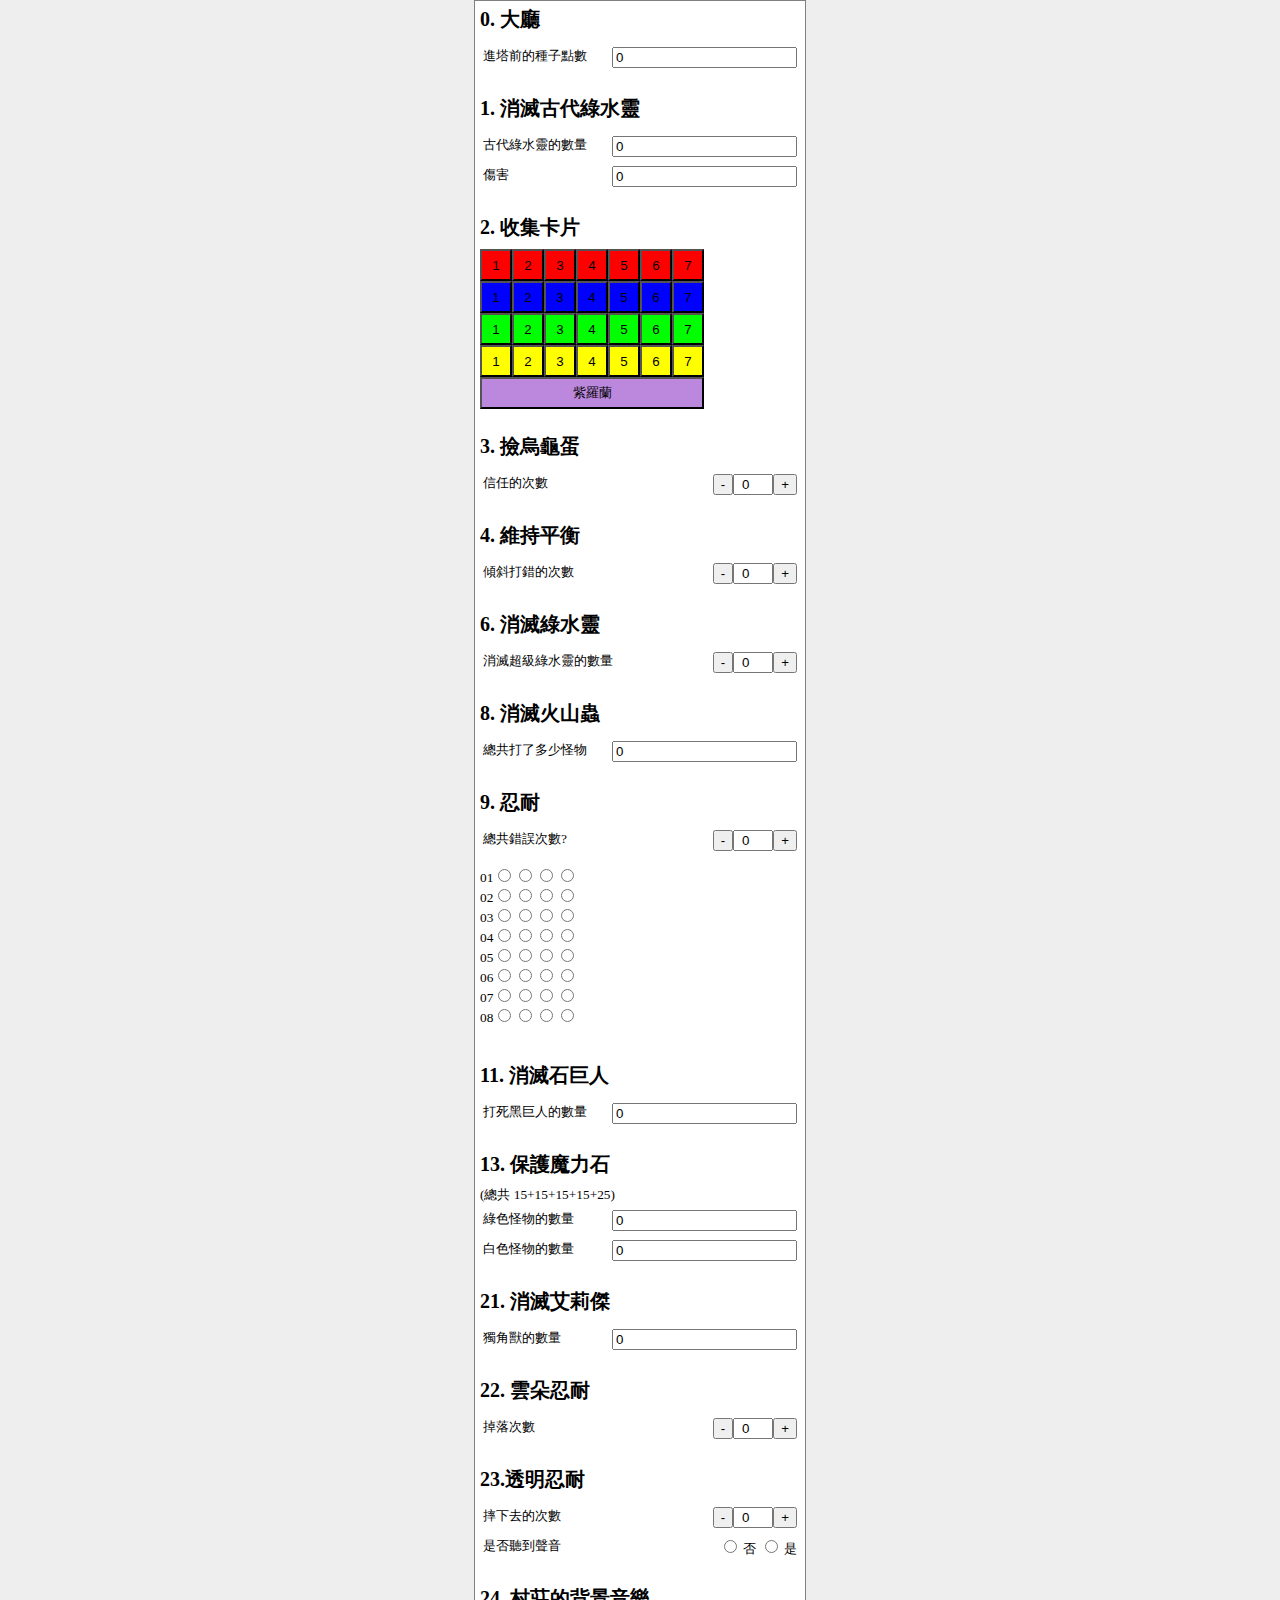
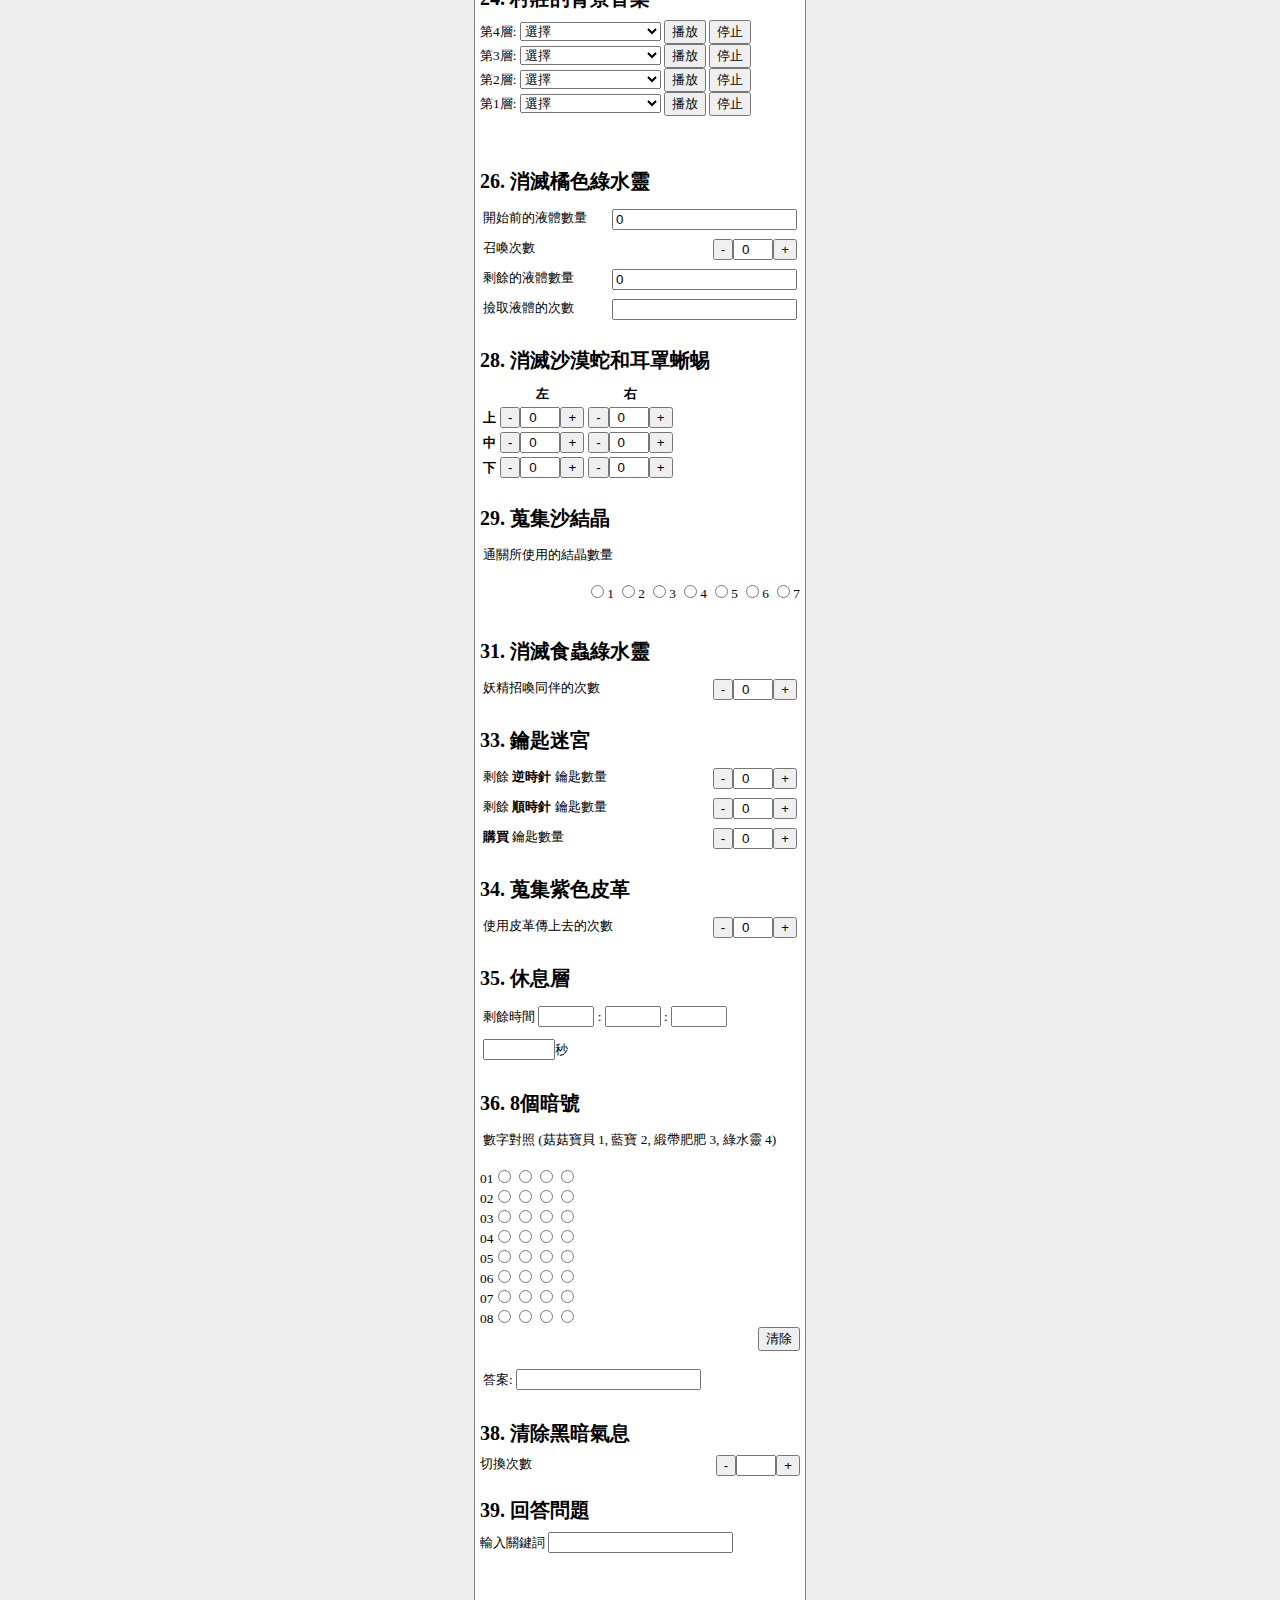
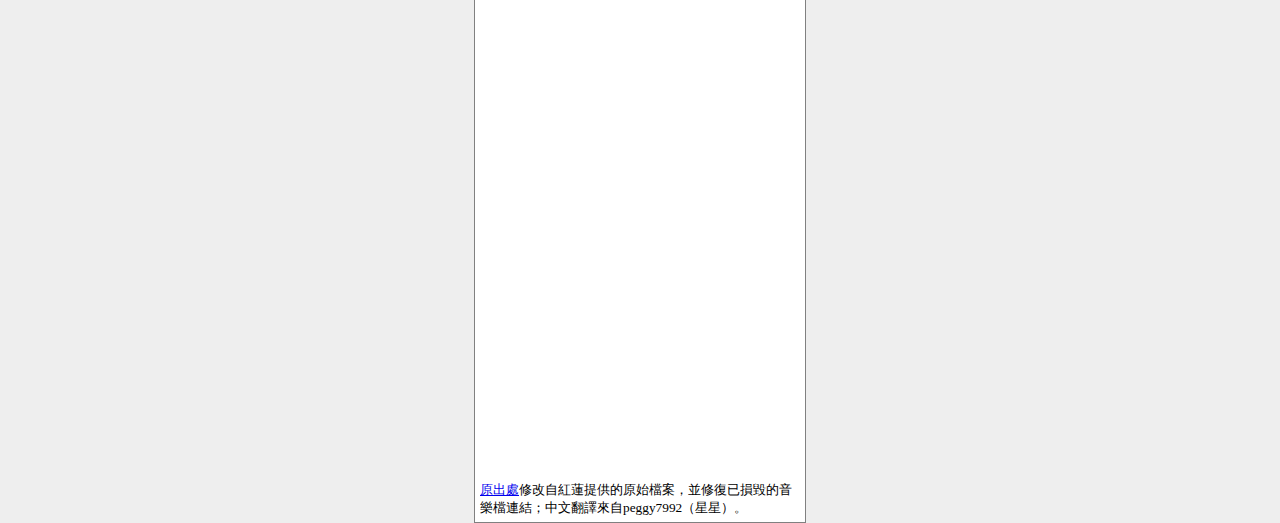
<file: 43.html>
<!doctype html><html><head>
	<meta http-equiv="content-type" content="text/html; charset=utf-8" />
	<meta name="viewport" content="width=device-width, user-scalable=no" />
	<title>seed43F記錄表</title>
	<link rel="stylesheet" href="css/seed43.css">

<!-- Google tag (gtag.js) -->
<script async src="https://www.googletagmanager.com/gtag/js?id=G-72Z5KE7XQC"></script>
<script>
  window.dataLayer = window.dataLayer || [];
  function gtag(){dataLayer.push(arguments);}
  gtag('js', new Date());

  gtag('config', 'G-72Z5KE7XQC');
</script>

</head><body>
	<div id="wrap">
		<form onsubmit="return false">
			<div id="floor0">
				<h1>0. 大廳</h1>
				<p><label for="q_0_0">進塔前的種子點數 <input type="number" id="q_0_0" value="0" /></label></p>
			</div>
			<div id="floor1">
				<h1>1. 消滅古代綠水靈</h1>
				<p><label for="q_1_0">古代綠水靈的數量 <input type="number" id="q_1_0"  value="0" /></label></p>
				<p><label for="q_1_1">傷害 <input type="number" id="q_1_1"  value="0" /></label></p>
			</div>
			<div id="floor2">
				<h1>2. 收集卡片</h1>
				<script type="text/html" id="card_form">
					<li>
						<button onclick="$(this).parent().remove();return false;">X</button>
						<button onclick="return toggleText($(this));" value="0">[未使用]</button>
						###1
					</li>
				</script>
				<div>
					<div><button style="width: 32px; height: 32px; background: #f00" onclick="return addCard(this.style.backgroundColor, '紅色', 1);">1</button><button style="width: 32px; height: 32px; background: #f00" onclick="return addCard(this.style.backgroundColor, '紅色', 2);">2</button><button style="width: 32px; height: 32px; background: #f00" onclick="return addCard(this.style.backgroundColor, '紅色', 3);">3</button><button style="width: 32px; height: 32px; background: #f00" onclick="return addCard(this.style.backgroundColor, '紅色', 4);">4</button><button style="width: 32px; height: 32px; background: #f00" onclick="return addCard(this.style.backgroundColor, '紅色', 5);">5</button><button style="width: 32px; height: 32px; background: #f00" onclick="return addCard(this.style.backgroundColor, '紅色', 6);">6</button><button style="width: 32px; height: 32px; background: #f00" onclick="return addCard(this.style.backgroundColor, '紅色', 7);">7</button></div><div><button style="width: 32px; height: 32px; background: #00f" onclick="return addCard(this.style.backgroundColor, '藍色', 1);">1</button><button style="width: 32px; height: 32px; background: #00f" onclick="return addCard(this.style.backgroundColor, '藍色', 2);">2</button><button style="width: 32px; height: 32px; background: #00f" onclick="return addCard(this.style.backgroundColor, '藍色', 3);">3</button><button style="width: 32px; height: 32px; background: #00f" onclick="return addCard(this.style.backgroundColor, '藍色', 4);">4</button><button style="width: 32px; height: 32px; background: #00f" onclick="return addCard(this.style.backgroundColor, '藍色', 5);">5</button><button style="width: 32px; height: 32px; background: #00f" onclick="return addCard(this.style.backgroundColor, '藍色', 6);">6</button><button style="width: 32px; height: 32px; background: #00f" onclick="return addCard(this.style.backgroundColor, '藍色', 7);">7</button></div><div><button style="width: 32px; height: 32px; background: #0f0" onclick="return addCard(this.style.backgroundColor, '綠色', 1);">1</button><button style="width: 32px; height: 32px; background: #0f0" onclick="return addCard(this.style.backgroundColor, '綠色', 2);">2</button><button style="width: 32px; height: 32px; background: #0f0" onclick="return addCard(this.style.backgroundColor, '綠色', 3);">3</button><button style="width: 32px; height: 32px; background: #0f0" onclick="return addCard(this.style.backgroundColor, '綠色', 4);">4</button><button style="width: 32px; height: 32px; background: #0f0" onclick="return addCard(this.style.backgroundColor, '綠色', 5);">5</button><button style="width: 32px; height: 32px; background: #0f0" onclick="return addCard(this.style.backgroundColor, '綠色', 6);">6</button><button style="width: 32px; height: 32px; background: #0f0" onclick="return addCard(this.style.backgroundColor, '綠色', 7);">7</button></div><div><button style="width: 32px; height: 32px; background: #ff0" onclick="return addCard(this.style.backgroundColor, '黃色', 1);">1</button><button style="width: 32px; height: 32px; background: #ff0" onclick="return addCard(this.style.backgroundColor, '黃色', 2);">2</button><button style="width: 32px; height: 32px; background: #ff0" onclick="return addCard(this.style.backgroundColor, '黃色', 3);">3</button><button style="width: 32px; height: 32px; background: #ff0" onclick="return addCard(this.style.backgroundColor, '黃色', 4);">4</button><button style="width: 32px; height: 32px; background: #ff0" onclick="return addCard(this.style.backgroundColor, '黃色', 5);">5</button><button style="width: 32px; height: 32px; background: #ff0" onclick="return addCard(this.style.backgroundColor, '黃色', 6);">6</button><button style="width: 32px; height: 32px; background: #ff0" onclick="return addCard(this.style.backgroundColor, '黃色', 7);">7</button></div>					<div>
						<button style="width: 224px; height: 32px; background: #b8d" onclick="return addCard(this.style.backgroundColor, '紫羅蘭','');">紫羅蘭</button>
					</div>
				</div>
				<ol id="floor2_cards">
				</ol>
			</div>
			<div id="floor3">
				<h1>3. 撿烏龜蛋</h1>
				<p><label for="q_3_0">信任的次數 <input type="number" id="q_3_0" class="increasing"  value="0" /></label></p>
			</div>
			<div id="floor4">
				<h1>4. 維持平衡</h1>
				<p><label for="q_4_0">傾斜打錯的次數 <input type="number" id="q_4_0" class="increasing"  value="0" /></label></p>
			</div>
			<div id="floor6">
				<h1>6. 消滅綠水靈</h1>
				<p><label for="q_6_0">消滅超級綠水靈的數量 <input type="number" id="q_6_0" class="increasing"  value="0" /></label></p>
			</div>
			<div id="floor8">
				<h1>8. 消滅火山蟲</h1>
				<p><label for="q_8_0">總共打了多少怪物 <input type="number" id="q_8_0"  value="0" /></label></p>
			</div>
			<div id="floor9">
				<h1>9. 忍耐</h1>
				<p><label for="q_9_0">總共錯誤次數? <input type="number" id="q_9_0" class="increasing"  value="0" /></label></p>
				<p>
											<div><span>01</span><input type="radio" id="q_9_1_1_1" name="q_9_1_1" /><input type="radio" id="q_9_1_1_2" name="q_9_1_1" /><input type="radio" id="q_9_1_1_3" name="q_9_1_1" /><input type="radio" id="q_9_1_1_4" name="q_9_1_1" /></div>
											<div><span>02</span><input type="radio" id="q_9_1_2_1" name="q_9_1_2" /><input type="radio" id="q_9_1_1_2" name="q_9_1_2" /><input type="radio" id="q_9_1_1_3" name="q_9_1_2" /><input type="radio" id="q_9_1_1_4" name="q_9_1_2" /></div>
											<div><span>03</span><input type="radio" id="q_9_1_3_1" name="q_9_1_3" /><input type="radio" id="q_9_1_1_2" name="q_9_1_3" /><input type="radio" id="q_9_1_1_3" name="q_9_1_3" /><input type="radio" id="q_9_1_1_4" name="q_9_1_3" /></div>
											<div><span>04</span><input type="radio" id="q_9_1_4_1" name="q_9_1_4" /><input type="radio" id="q_9_1_1_2" name="q_9_1_4" /><input type="radio" id="q_9_1_1_3" name="q_9_1_4" /><input type="radio" id="q_9_1_1_4" name="q_9_1_4" /></div>
											<div><span>05</span><input type="radio" id="q_9_1_5_1" name="q_9_1_5" /><input type="radio" id="q_9_1_1_2" name="q_9_1_5" /><input type="radio" id="q_9_1_1_3" name="q_9_1_5" /><input type="radio" id="q_9_1_1_4" name="q_9_1_5" /></div>
											<div><span>06</span><input type="radio" id="q_9_1_6_1" name="q_9_1_6" /><input type="radio" id="q_9_1_1_2" name="q_9_1_6" /><input type="radio" id="q_9_1_1_3" name="q_9_1_6" /><input type="radio" id="q_9_1_1_4" name="q_9_1_6" /></div>
											<div><span>07</span><input type="radio" id="q_9_1_7_1" name="q_9_1_7" /><input type="radio" id="q_9_1_1_2" name="q_9_1_7" /><input type="radio" id="q_9_1_1_3" name="q_9_1_7" /><input type="radio" id="q_9_1_1_4" name="q_9_1_7" /></div>
											<div><span>08</span><input type="radio" id="q_9_1_8_1" name="q_9_1_8" /><input type="radio" id="q_9_1_1_2" name="q_9_1_8" /><input type="radio" id="q_9_1_1_3" name="q_9_1_8" /><input type="radio" id="q_9_1_1_4" name="q_9_1_8" /></div>
									</p>
			</div>
			<div id="floor11">
				<h1>11. 消滅石巨人</h1>
				<p><label for="q_11_0">打死黑巨人的數量 <input type="number" id="q_11_0"  value="0" /></label></p>
			</div>
			<div id="floor13">
				<h1>13. 保護魔力石</h1>
				(總共 15+15+15+15+25)
				<p><label for="q_13_0">綠色怪物的數量 <input type="number" id="q_11_0"  value="0" /></label></p>
				<p><label for="q_13_1">白色怪物的數量 <input type="number" id="q_11_1"  value="0" /></label></p>
			</div>
			<div id="floor21">
				<h1>21. 消滅艾莉傑</h1>
				<p><label for="q_21_0">獨角獸的數量 <input type="number" id="q_21_0"  value="0" /></label></p>
			</div>
			<div id="floor22">
				<h1>22. 雲朵忍耐</h1>
				<p><label for="q_22_0">掉落次數 <input type="number" id="q_22_0" class="increasing"  value="0" /></label></p>
			</div>
			<div id="floor23">
				<h1>23.透明忍耐</h1>
				<p><label for="q_23_0">摔下去的次數 <input type="number" id="q_23_0" class="increasing"  value="0" /></label></p>
				<p>是否聽到聲音 <span style="float:right"><label for="q_23_1_f"><input type="radio" id="q_23_1_f" name="q_23_1" value="0" /> 否</label> <label for="q_23_1_t"><input type="radio" id="q_23_1_t" name="q_23_1" value="1" /> 是</label></span></p>
			</div>
			<div id="floor24">
				<h1>24. 村莊的背景音樂</h1>
				<div>
						第4層: 
						<select id="q24_4">
						<label for="q_24_4a">
							<optgroup>
                <option value="" style="background:#FEE">選擇</option>
							</optgroup>
							<optgroup label="維多利亞島">										
								<option value="1">維多利亞港</option>										
								<option value="2">墮落城市</option>										
								<option value="3">勇士之村</option>										
								<option value="4">魔法森林</option>										
								<option value="5">弓箭手村</option>										
								<option value="6">櫻花處</option>										
								<option value="8">奇幻村</option>
							</optgroup>
							<optgroup label="格蘭帝斯">										
								<option value="9">萬神殿</option>										
								<option value="10">奪回赫力席母本部</option>										
								<option value="11">尖耳狐狸村</option>
							</optgroup
							><optgroup label="路德斯湖">										
								<option value="12">玩具城</option>										
								<option value="13">童話村</option>										
								<option value="14">地球防衛總部</option>
							</optgroup>
							<optgroup label="冰原雪域山脈">										
								<option value="15">天空之城</option>										
								<option value="16">冰原雪域</option>
							</optgroup>
							<optgroup label="水世界">										
								<option value="17">水世界</option
							></optgroup>
							<optgroup label="米納爾森林">										
								<option value="18">神木村</option>
							</optgroup>
							<optgroup label="納希沙漠">										
								<option value="19">納希綠洲城</option>										
								<option value="20">瑪迦提亞城</option>
							</optgroup>
							<optgroup label="武陵桃園">										
							    <option value="21">桃花仙境</option>										
							    <option value="22">靈藥幻境</option>
							</optgroup>
							<optgroup label="其他">										
							    <option value="23">瑞恩村</option>										
							    <option value="24">耶雷弗</option>										
							    <option value="25">埃德爾斯坦</option>										
							    <option value="26">水晶花園</option>
							</optgroup>
								<!--TMS ver233 change-->
							</select>
						<button onclick="return go($('#q24_4').val())">播放</button>
						<button onclick="return stopgo($('#q24_4').val());">停止</button>
						</div>
				<div>
						第3層: 
						<select id="q24_3">
						<label for="q_24_3a">
							<optgroup>
								<option value="" style="background:#FEE">選擇</option>
							</optgroup>
							<optgroup label="維多利亞島">										
								<option value="1">維多利亞港</option>										
								<option value="2">墮落城市</option>										
								<option value="3">勇士之村</option>										
								<option value="4">魔法森林</option>										
								<option value="5">弓箭手村</option>										
								<option value="6">櫻花處</option>										
								<option value="8">奇幻村</option>
							</optgroup>
							<optgroup label="格蘭帝斯">										
								<option value="9">萬神殿</option>										
								<option value="10">奪回赫力席母本部</option>										
								<option value="11">尖耳狐狸村</option>
							</optgroup
							><optgroup label="路德斯湖">										
								<option value="12">玩具城</option>										
								<option value="13">童話村</option>										
								<option value="14">地球防衛總部</option>
							</optgroup>
							<optgroup label="冰原雪域山脈">										
								<option value="15">天空之城</option>										
								<option value="16">冰原雪域</option>
							</optgroup>
							<optgroup label="水世界">										
								<option value="17">水世界</option
							></optgroup>
							<optgroup label="米納爾森林">										
								<option value="18">神木村</option>
							</optgroup>
							<optgroup label="納希沙漠">										
								<option value="19">納希綠洲城</option>										
								<option value="20">瑪迦提亞城</option>
							</optgroup>
							<optgroup label="武陵桃園">										
							    <option value="21">桃花仙境</option>										
							    <option value="22">靈藥幻境</option>
							</optgroup>
							<optgroup label="其他">										
							    <option value="23">瑞恩村</option>										
							    <option value="24">耶雷弗</option>										
							    <option value="25">埃德爾斯坦</option>										
							    <option value="26">水晶花園</option>
							</optgroup>
						</select>
						<button onclick="return go($('#q24_3').val())">播放</button>
						<button onclick="return stopgo($('#q24_3').val());">停止</button>
					</div>
				<div>
						第2層: 
						<select id="q24_2">
						<label for="q_24_2a">
							<optgroup>
								<option value="" style="background:#FEE">選擇</option>
							</optgroup>
							<optgroup label="維多利亞島">										
								<option value="1">維多利亞港</option>										
								<option value="2">墮落城市</option>										
								<option value="3">勇士之村</option>										
								<option value="4">魔法森林</option>										
								<option value="5">弓箭手村</option>										
								<option value="6">櫻花處</option>										
								<option value="8">奇幻村</option>
							</optgroup>
							<optgroup label="格蘭帝斯">										
								<option value="9">萬神殿</option>										
								<option value="10">奪回赫力席母本部</option>										
								<option value="11">尖耳狐狸村</option>
							</optgroup
							><optgroup label="路德斯湖">										
								<option value="12">玩具城</option>										
								<option value="13">童話村</option>										
								<option value="14">地球防衛總部</option>
							</optgroup>
							<optgroup label="冰原雪域山脈">										
								<option value="15">天空之城</option>										
								<option value="16">冰原雪域</option>
							</optgroup>
							<optgroup label="水世界">										
								<option value="17">水世界</option
							></optgroup>
							<optgroup label="米納爾森林">										
								<option value="18">神木村</option>
							</optgroup>
							<optgroup label="納希沙漠">										
								<option value="19">納希綠洲城</option>										
								<option value="20">瑪迦提亞城</option>
							</optgroup>
							<optgroup label="武陵桃園">										
							    <option value="21">桃花仙境</option>										
							    <option value="22">靈藥幻境</option>
							</optgroup>
							<optgroup label="其他">										
							    <option value="23">瑞恩村</option>										
							    <option value="24">耶雷弗</option>										
							    <option value="25">埃德爾斯坦</option>										
							    <option value="26">水晶花園</option>
							</optgroup>						
					    </select>
						
						<button onclick="return go($('#q24_2').val())">播放</button>
						<button onclick="return stopgo($('#q24_2').val());">停止</button>
					</div>
				<div>
						第1層: 
						<select id="q24_1">
						<label for="q_24_1a">
							<optgroup>
								<option value="" style="background:#FEE">選擇</option>
							</optgroup>
							<optgroup label="維多利亞島">										
								<option value="1">維多利亞港</option>										
								<option value="2">墮落城市</option>										
								<option value="3">勇士之村</option>										
								<option value="4">魔法森林</option>										
								<option value="5">弓箭手村</option>										
								<option value="6">櫻花處</option>										
								<option value="8">奇幻村</option>
							</optgroup>
							<optgroup label="格蘭帝斯">										
								<option value="9">萬神殿</option>										
								<option value="10">奪回赫力席母本部</option>										
								<option value="11">尖耳狐狸村</option>
							</optgroup
							><optgroup label="路德斯湖">										
								<option value="12">玩具城</option>										
								<option value="13">童話村</option>										
								<option value="14">地球防衛總部</option>
							</optgroup>
							<optgroup label="冰原雪域山脈">										
								<option value="15">天空之城</option>										
								<option value="16">冰原雪域</option>
							</optgroup>
							<optgroup label="水世界">										
								<option value="17">水世界</option
							></optgroup>
							<optgroup label="米納爾森林">										
								<option value="18">神木村</option>
							</optgroup>
							<optgroup label="納希沙漠">										
								<option value="19">納希綠洲城</option>										
								<option value="20">瑪迦提亞城</option>
							</optgroup>
							<optgroup label="武陵桃園">										
							    <option value="21">桃花仙境</option>										
							    <option value="22">靈藥幻境</option>
							</optgroup>
							<optgroup label="其他">										
							    <option value="23">瑞恩村</option>										
							    <option value="24">耶雷弗</option>										
							    <option value="25">埃德爾斯坦</option>										
							    <option value="26">水晶花園</option>
							</optgroup>	
								
													
						</select>
						<button onclick="return go($('#q24_1').val())">播放</button>
						<button onclick="return stopgo($('#q24_1').val());">停止</button>
					</div>
								<object id="playerswf" type="application/x-shockwave-flash" data="maplebgm/player.swf" width="1" height="1">
					<param name="movie" value="player_mp3_js.swf" />
					<param name="AllowScriptAccess" value="always" />
					<param name="FlashVars" value="listener=myListener&amp;interval=0" />
				</object>
                
				

			<p>					
				<audio id="player1" src="bgm/20.mp3" ended ></audio>
				<audio id="player2" src="bgm/22.mp3"></audio>
				<audio id="player3" src="bgm/10.mp3"></audio>
				<audio id="player4" src="bgm/23.mp3"></audio>
				<audio id="player5" src="bgm/1.mp3"></audio>
				<audio id="player6" src="bgm/25.mp3"></audio>
				<audio id="player8" src="bgm/8.mp3"></audio>
				<audio id="player9" src="bgm/18.mp3"></audio>
				<audio id="player10" src="bgm/21.mp3"></audio>
				<audio id="player11" src="bgm/7.mp3"></audio>
				<audio id="player12" src="bgm/9.mp3"></audio>
				<audio id="player13" src="bgm/16.mp3"></audio>
				<audio id="player14" src="bgm/6.mp3"></audio>
				<audio id="player15" src="bgm/2.mp3"></audio>
				<audio id="player16" src="bgm/5.mp3"></audio>
				<audio id="player17" src="bgm/3.mp3"></audio>
				<audio id="player18" src="bgm/14.mp3"></audio>
				<audio id="player19" src="bgm/15.mp3"></audio>
				<audio id="player20" src="bgm/19.mp3"></audio>
				<audio id="player21" src="bgm/13.mp3"></audio>
				<audio id="player22" src="bgm/24.mp3"></audio>
				<audio id="player23" src="bgm/17.mp3"></audio>
				<audio id="player24" src="bgm/11.mp3"></audio>
				<audio id="player25" src="bgm/12.mp3"></audio>
				<audio id="player26" src="bgm/4.mp3"></audio>
			</p> 			
			
			</div>
			<div id="floor26">
				<h1>26. 消滅橘色綠水靈</h1>
				<p><label for="q_26_0_0">開始前的液體數量 <input type="number" id="q_26_0_0"  value="0" /></label></p>
				<p><label for="q_26_0_1">召喚次數 <input type="number" id="q_26_0_1" class="increasing"  value="0" /></label></p>
				<p><label for="q_26_0_2">剩餘的液體數量 <input type="number" id="q_26_0_2"  value="0" /></label></p>
				<p><label for="q_26_0">撿取液體的次數 <input type="number" id="q_26_0" readonly /></label></p>
			</div>
			<div id="floor28">
				<h1>28. 消滅沙漠蛇和耳罩蜥蜴</h1>
				<table>
					<tr><th></th><th>左</th><th>右</th></tr>
					<tr><th>上</th><td><input type="number" id="q_28_0_0" class="increasing"  value="0" /></td><td><input type="number" id="q_28_0_1" class="increasing"  value="0" /></td></tr>
					<tr><th>中</th><td><input type="number" id="q_28_1_0" class="increasing"  value="0" /></td><td><input type="number" id="q_28_1_1" class="increasing"  value="0" /></td></tr>
					<tr><th>下</th><td><input type="number" id="q_28_2_0" class="increasing"  value="0" /></td><td><input type="number" id="q_28_2_1" class="increasing"  value="0" /></td></tr>
				</table>
			</div>
			<div id="floor29">
				<h1>29. 蒐集沙結晶</h1>
				<p>通關所使用的結晶數量</p>
				<p><div style="text-align:right">
					<label for="q_29_1"><input type="radio" id="q_23_1" name="q_29_0" />1</label>
					<label for="q_29_2"><input type="radio" id="q_23_2" name="q_29_0" />2</label>
					<label for="q_29_3"><input type="radio" id="q_23_3" name="q_29_0" />3</label>
					<label for="q_29_4"><input type="radio" id="q_23_4" name="q_29_0" />4</label>
					<label for="q_29_5"><input type="radio" id="q_23_5" name="q_29_0" />5</label>
					<label for="q_29_6"><input type="radio" id="q_23_6" name="q_29_0" />6</label>
					<label for="q_29_7"><input type="radio" id="q_23_7" name="q_29_0" />7</label>
				</div></p>
			</div>
			<div id="floor31">
				<h1>31. 消滅食蟲綠水靈</h1>
				<p><label for="q_31_0">妖精招喚同伴的次數 <input type="number" id="q_31_0" class="increasing"  value="0" /></label></p>
			</div>
			<div id="floor33">
				<h1>33. 鑰匙迷宮</h1>
				<p><label for="q_33_0">剩餘 <b>逆時針</b> 鑰匙數量 <input type="number" id="q_33_0" class="increasing"  value="0" /></label></p>
				<p><label for="q_33_1">剩餘 <b>順時針</b> 鑰匙數量 <input type="number" id="q_33_1" class="increasing"  value="0" /></label></p>
				<p><label for="q_33_2"><b>購買</b> 鑰匙數量 <input type="number" id="q_33_2" class="increasing"  value="0" /></label></p>
			</div>
			<div id="floor33">
				<h1>34. 蒐集紫色皮革</h1>
				<p><label for="q_34_0">使用皮革傳上去的次數 <input type="number" id="q_34_0" class="increasing"  value="0" /></label></p>
			</div>
			<div id="floor35">
				<h1>35. 休息層</h1>
				<p>剩餘時間 <input type="number" id="q_35_h" style="width:48px;" /> : <input type="number" id="q_35_m" style="width:48px;" /> : <input type="number" id="q_35_s" style="width:48px;" /></p>
				<p><input type="number" id="q_35_0" style="width:64px;text-align:right" readonly />秒</p>
			</div>
			<div id="floor36">
				<h1>36. 8個暗號</h1>
				<p>數字對照 (菇菇寶貝 1, 藍寶 2, 緞帶肥肥 3, 綠水靈 4)</p>
				<p>
											<div><span>01</span><input type="radio" id="q_36_1_1_1" name="q_36_1_1" value="1" /><input type="radio" id="q_36_1_1_2" name="q_36_1_1" value="2" /><input type="radio" id="q_36_1_1_3" name="q_36_1_1" value="3" /><input type="radio" id="q_36_1_1_4" name="q_36_1_1" value="4" /> <span id="q_36_disp_1"></span></div>
											<div><span>02</span><input type="radio" id="q_36_1_2_1" name="q_36_1_2" value="1" /><input type="radio" id="q_36_1_1_2" name="q_36_1_2" value="2" /><input type="radio" id="q_36_1_1_3" name="q_36_1_2" value="3" /><input type="radio" id="q_36_1_1_4" name="q_36_1_2" value="4" /> <span id="q_36_disp_2"></span></div>
											<div><span>03</span><input type="radio" id="q_36_1_3_1" name="q_36_1_3" value="1" /><input type="radio" id="q_36_1_1_2" name="q_36_1_3" value="2" /><input type="radio" id="q_36_1_1_3" name="q_36_1_3" value="3" /><input type="radio" id="q_36_1_1_4" name="q_36_1_3" value="4" /> <span id="q_36_disp_3"></span></div>
											<div><span>04</span><input type="radio" id="q_36_1_4_1" name="q_36_1_4" value="1" /><input type="radio" id="q_36_1_1_2" name="q_36_1_4" value="2" /><input type="radio" id="q_36_1_1_3" name="q_36_1_4" value="3" /><input type="radio" id="q_36_1_1_4" name="q_36_1_4" value="4" /> <span id="q_36_disp_4"></span></div>
											<div><span>05</span><input type="radio" id="q_36_1_5_1" name="q_36_1_5" value="1" /><input type="radio" id="q_36_1_1_2" name="q_36_1_5" value="2" /><input type="radio" id="q_36_1_1_3" name="q_36_1_5" value="3" /><input type="radio" id="q_36_1_1_4" name="q_36_1_5" value="4" /> <span id="q_36_disp_5"></span></div>
											<div><span>06</span><input type="radio" id="q_36_1_6_1" name="q_36_1_6" value="1" /><input type="radio" id="q_36_1_1_2" name="q_36_1_6" value="2" /><input type="radio" id="q_36_1_1_3" name="q_36_1_6" value="3" /><input type="radio" id="q_36_1_1_4" name="q_36_1_6" value="4" /> <span id="q_36_disp_6"></span></div>
											<div><span>07</span><input type="radio" id="q_36_1_7_1" name="q_36_1_7" value="1" /><input type="radio" id="q_36_1_1_2" name="q_36_1_7" value="2" /><input type="radio" id="q_36_1_1_3" name="q_36_1_7" value="3" /><input type="radio" id="q_36_1_1_4" name="q_36_1_7" value="4" /> <span id="q_36_disp_7"></span></div>
											<div><span>08</span><input type="radio" id="q_36_1_8_1" name="q_36_1_8" value="1" /><input type="radio" id="q_36_1_1_2" name="q_36_1_8" value="2" /><input type="radio" id="q_36_1_1_3" name="q_36_1_8" value="3" /><input type="radio" id="q_36_1_1_4" name="q_36_1_8" value="4" /> <span id="q_36_disp_8"></span></div>
										<button onclick="return clear36();" style="float:right">清除</button>
				</p>
				<p>答案: <input type="text" id="q_36_1" readonly /></p>
			</div>
			<div id="floor38">
				<h1>38. 清除黑暗氣息</h1>
				<label for="q_38_0">切換次數 <input type="number" id="q_38_0" class="increasing" /></label>
			</div>
			<div id="floor39">
				<h1>39. 回答問題</h1>
				<label for="q_39_0">輸入關鍵詞 <input type="text" id="q_39_0" class="find_39" /></label>
				<ul id="q_39_1">
					<li class="template" style="display:none">
						<span class="q"></span><br />
						<span class="al1">1. <span class="a1"></span></span><br />
						<span class="al2">2. <span class="a2"></span></span><br />
						<span class="al3">3. <span class="a3"></span></span><br />
						<span class="al4">4. <span class="a4"></span></span>
					</li>
				</ul>
			</div>
			<div style="height:480px;"></div>
		</form>
    <a href="http://forum.gamer.com.tw/C.php?bsn=07650&snA=918822&tnum=7">原出處</a>修改自紅蓮提供的原始檔案，並修復已損毀的音樂檔連結；中文翻譯來自peggy7992（星星）。
	</div>
	<script type="text/javascript" src="js/jquery.min.js"></script>
	<script type="text/javascript" src="js/seed43.js"></script>
	

</body></html>
</file>
<file: css/seed43.css>
html, body, p, h1, div, label{
			margin:0; padding:0; border:0;
		}
		body{
			font-family: NanumGothic, 'Malgun Gothic', Gulim;
			font-size:10pt;
			background:#EEE;
		}
		#wrap{
			padding:5px;
			margin:0 auto;
			max-width:320px;
			background:white;
			border:1px solid gray;
		}
		#wrap > form > div{
			margin-bottom:24px;
		}
		h1{
			margin-bottom:8px;
			font-size:15pt;
		}
		#wrap > form > div > p{
			padding:6px 3px;
			clear:both;
		}
		#wrap > form > div > p > label{
			display:block;
		}
		#wrap > form > div > p > label > input[type="number"]{
			float:right;
		}
		input[type="number"].increasing{
			width:32px;
			text-align:center;
		}
		.empty{
			background:#FEE;
		}
		#q_39_1{
			margin: 0; padding: 0;
		}
		#q_39_1 li{
			margin: 0; padding: 10px 0; list-style: none;
		}
		#q_39_1 li .q{
			font-weight: bold;
		}
		#q_39_1 li .highlight{
			background: lime;
		}
		#q_39_1 li .rightanswer{
			color: blue;
		}
</file>
